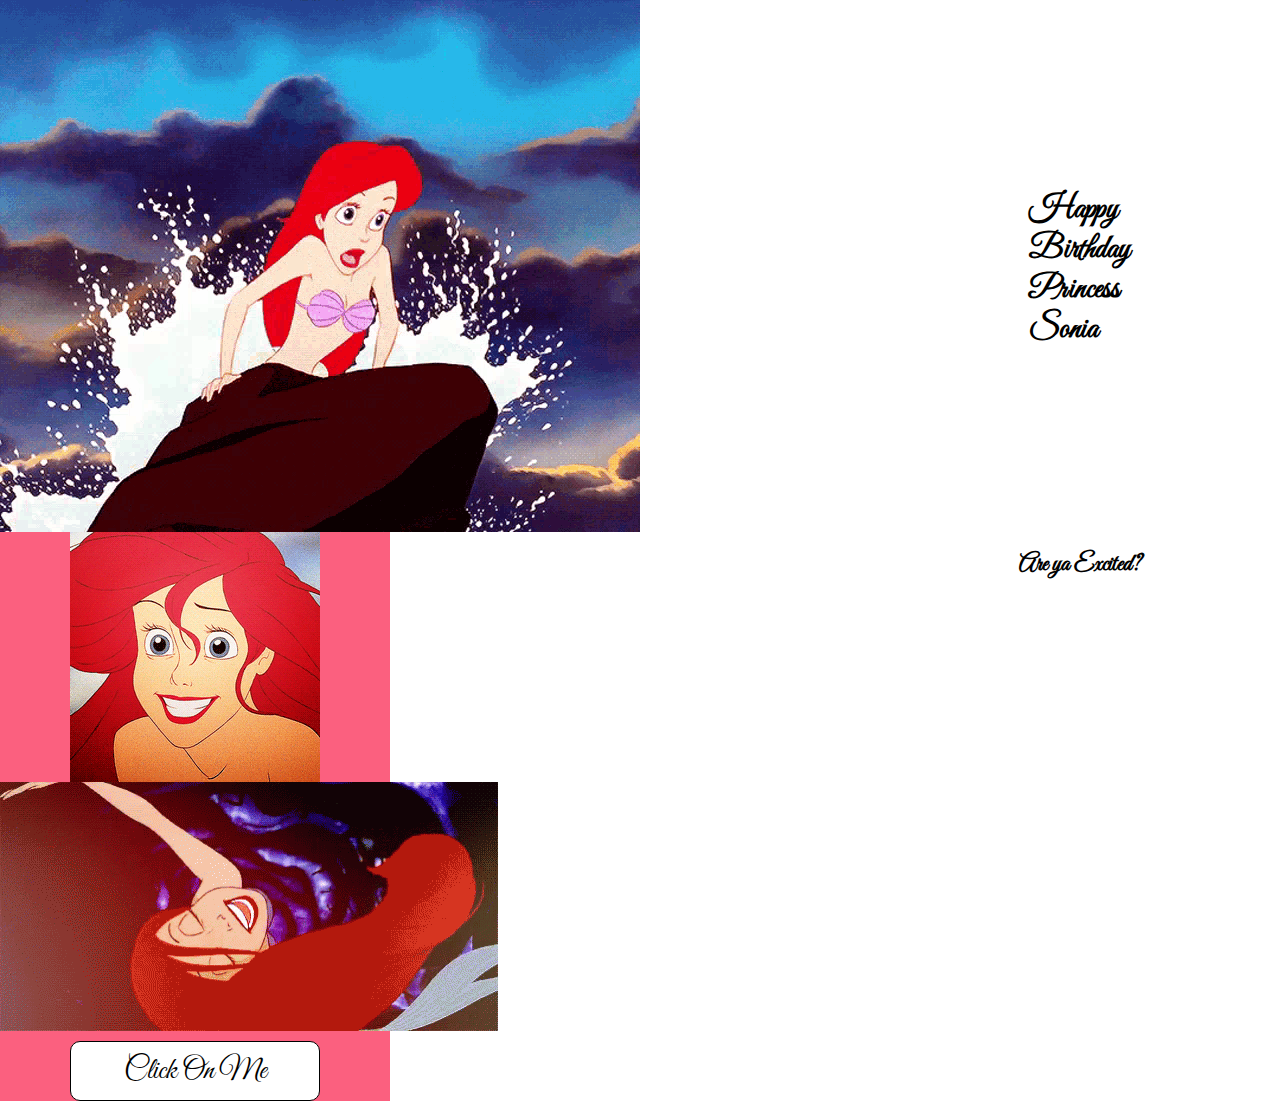
<file: index.html>
<!DOCTYPE html>
<html lang="en">
<head>
    <meta charset="UTF-8">
    <meta http-equiv="X-UA-Compatible" content="IE=edge">
    <meta name="viewport" content="width=device-width, initial-scale=1.0">
    <title>Happy Birthday</title>
    <link href="https://fonts.googleapis.com/css2?family=Great+Vibes&family=Love+Light&display=swap" rel="stylesheet">
    <link rel="stylesheet" href="style.css">
</head>
<body>
    <div class="container">
        <h1>Happy<br> Birthday <br>Princess<br>Sonia</h1>
        <img src="ariel-princess-ariel.gif" alt="">
        <img src="0c0c55fc92ec20af8123db8a1e307c27.gif" alt="">
        <img src="the-little-mermaid-ariel.gif" alt="">
        <h2>Are ya Excited?</h2>
        <a  class="a" href="barbie.html">Click On Me</a>
    </div>
</body>
</html>
</file>
<file: style.css>
*{
    margin: 0;
    padding: 0;
}
.container{
    max-width: 390px;
    background-color:#FB607F;
}
h1{
    font-family: 'Great Vibes', cursive;
    padding-top: 10px;
    margin-left: auto;
    margin-right: auto;
    position: absolute;
    right: 140px;
    top: 180px;
    background-color: white;
    padding: 10px 10px;
    border-radius: 10px;
}
img{
    display: block;
    margin-left: auto;
    margin-right: auto;
}
h2{
    font-family: 'Great Vibes', cursive;
    padding-top: 10px;
    margin-left: auto;
    margin-right: auto;
    position: absolute;
    right: 128px;
    top: 540px;
    background-color: white;
    padding: 10px 10px;
    border-radius: 10px;
}
a{
    padding:10px 10px;
    margin: 10px 10px;
    background-color: white;
    display: block;
    justify-content: center;
    text-align: center;
    border: 1px solid black;
    border-radius: 10px;
    text-decoration: none;
    font-family: 'Great Vibes', cursive;
    font-size: 30px;
    color: black;
    margin-left: 70px;
    margin-right: 70px;
}
</file>
